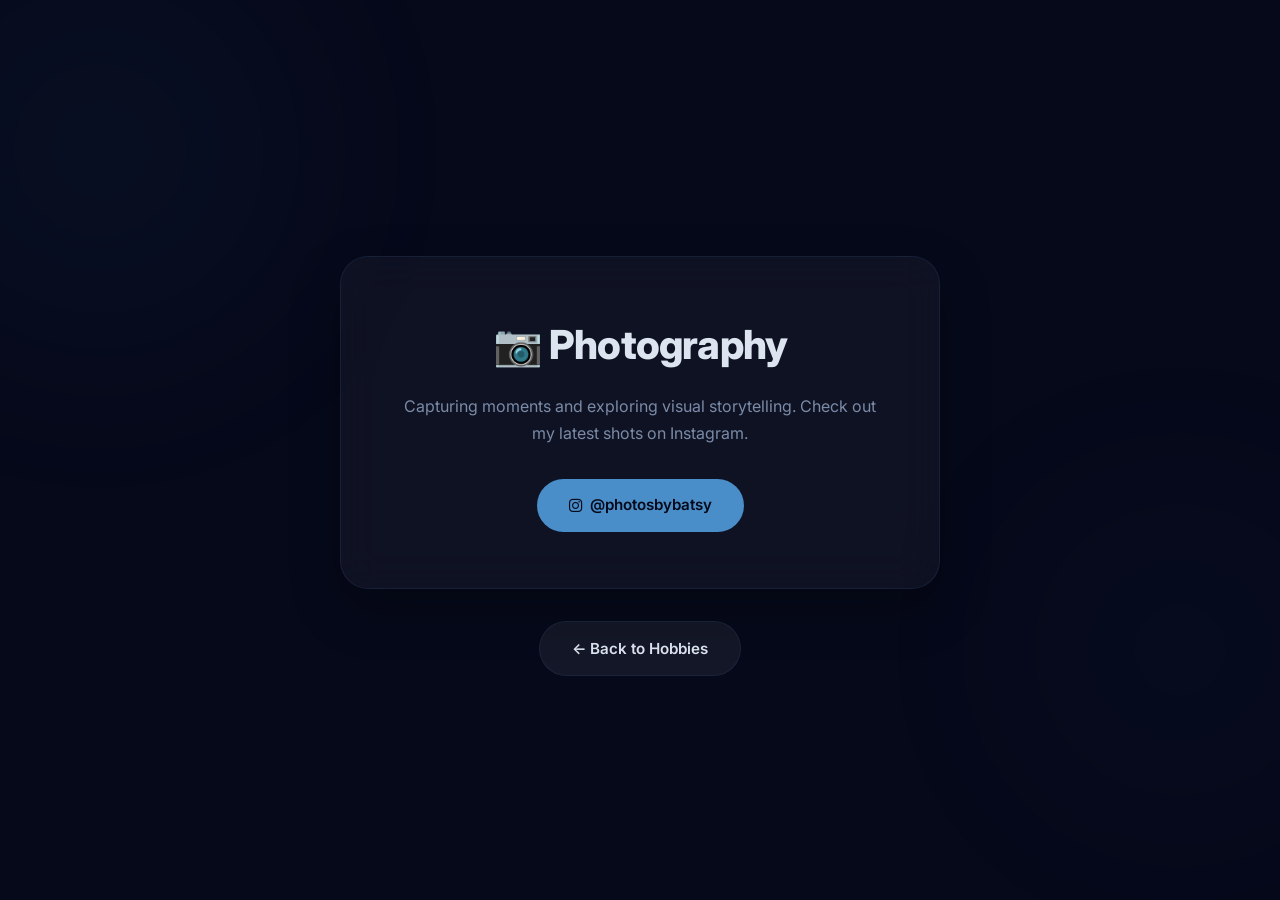
<file: photography.html>
<!DOCTYPE html>
<html lang="en">
<head>
    <meta charset="UTF-8">
    <meta name="viewport" content="width=device-width, initial-scale=1.0">
    <title>Photography | Taufiq Mustafizur Rahman</title>
    <link rel="preconnect" href="https://fonts.googleapis.com">
    <link rel="preconnect" href="https://fonts.gstatic.com" crossorigin>
    <link href="https://fonts.googleapis.com/css2?family=Fira+Code:wght@400;600;700&family=Inter:wght@300;400;500;600;700;800&display=swap" rel="stylesheet">
    <link rel="stylesheet" href="https://cdnjs.cloudflare.com/ajax/libs/font-awesome/6.4.0/css/all.min.css">
    <link rel="stylesheet" href="style.css">
    <style>
        .subpage-bg {
            position: fixed; top: 0; left: 0; width: 100vw; height: 100vh;
            background-image: url('https://images.unsplash.com/photo-1516035069371-29a1b244cc32?q=80&w=2000&auto=format&fit=crop');
            background-size: cover; background-position: center;
            opacity: 0.28; z-index: -2;
        }
        .subpage-content { min-height: 100vh; display: flex; align-items: center; justify-content: center; padding: 6rem 2rem 4rem; flex-direction: column; text-align: center; gap: 2rem; }
        .subpage-card { max-width: 600px; width: 100%; padding: 3.5rem; background: var(--bg-card); border: 1px solid var(--glass-border); border-radius: var(--radius-lg); backdrop-filter: blur(20px); -webkit-backdrop-filter: blur(20px); box-shadow: 0 20px 50px rgba(0,0,0,0.3); }
        .subpage-card h1 { font-size: 2.5rem; margin-bottom: 1rem; color: var(--text-primary); }
        .subpage-card p { color: var(--text-secondary); margin-bottom: 2rem; line-height: 1.7; }
    </style>
</head>
<body>
    <div class="glow-blob glow-blob-1"></div>
    <div class="glow-blob glow-blob-2"></div>
    <div class="subpage-bg"></div>
    <div class="subpage-content">
        <div class="subpage-card">
            <h1>📷 Photography</h1>
            <p>Capturing moments and exploring visual storytelling. Check out my latest shots on Instagram.</p>
            <a href="https://www.instagram.com/photosbybatsy/" class="btn-primary glow-btn" target="_blank"><i class="fa-brands fa-instagram"></i> @photosbybatsy</a>
        </div>
        <a href="hobbies.html" class="btn-secondary">← Back to Hobbies</a>
    </div>
</body>
</html>
</file>
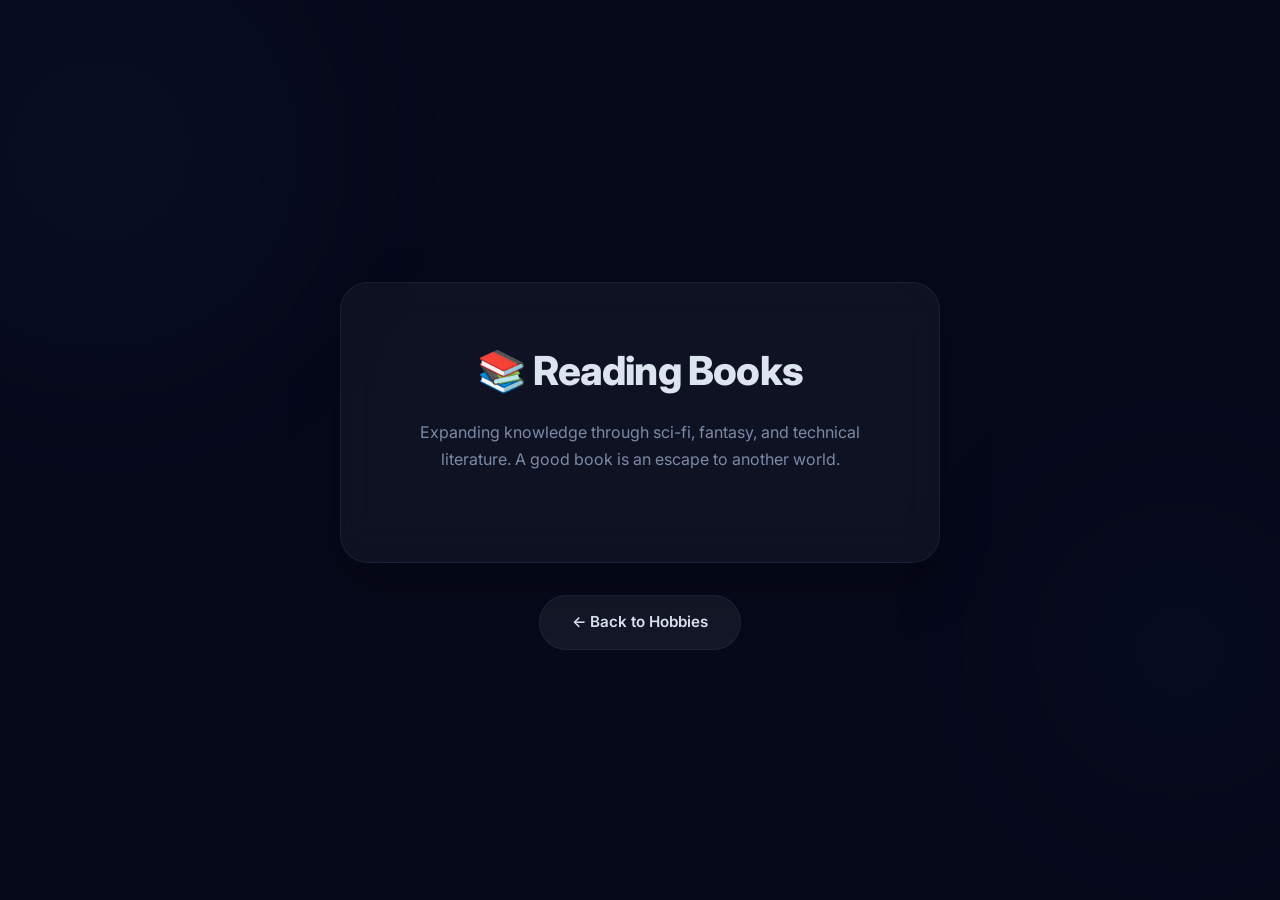
<file: reading.html>
<!DOCTYPE html>
<html lang="en">
<head>
    <meta charset="UTF-8">
    <meta name="viewport" content="width=device-width, initial-scale=1.0">
    <title>Reading | Taufiq Mustafizur Rahman</title>
    <link rel="preconnect" href="https://fonts.googleapis.com">
    <link rel="preconnect" href="https://fonts.gstatic.com" crossorigin>
    <link href="https://fonts.googleapis.com/css2?family=Fira+Code:wght@400;600;700&family=Inter:wght@300;400;500;600;700;800&display=swap" rel="stylesheet">
    <link rel="stylesheet" href="https://cdnjs.cloudflare.com/ajax/libs/font-awesome/6.4.0/css/all.min.css">
    <link rel="stylesheet" href="style.css">
    <style>
        .subpage-bg {
            position: fixed; top: 0; left: 0; width: 100vw; height: 100vh;
            background-image: url('https://images.unsplash.com/photo-1507842217343-583bb7270b66?q=80&w=2000&auto=format&fit=crop');
            background-size: cover; background-position: center;
            opacity: 0.28; z-index: -2;
        }
        .subpage-content { min-height: 100vh; display: flex; align-items: center; justify-content: center; padding: 6rem 2rem 4rem; flex-direction: column; text-align: center; gap: 2rem; }
        .subpage-card { max-width: 600px; width: 100%; padding: 3.5rem; background: var(--bg-card); border: 1px solid var(--glass-border); border-radius: var(--radius-lg); backdrop-filter: blur(20px); -webkit-backdrop-filter: blur(20px); box-shadow: 0 20px 50px rgba(0,0,0,0.3); }
        .subpage-card h1 { font-size: 2.5rem; margin-bottom: 1rem; color: var(--text-primary); }
        .subpage-card p { color: var(--text-secondary); margin-bottom: 2rem; line-height: 1.7; }
    </style>
</head>
<body>
    <div class="glow-blob glow-blob-1"></div>
    <div class="glow-blob glow-blob-2"></div>
    <div class="subpage-bg"></div>
    <div class="subpage-content">
        <div class="subpage-card">
            <h1>📚 Reading Books</h1>
            <p>Expanding knowledge through sci-fi, fantasy, and technical literature. A good book is an escape to another world.</p>
        </div>
        <a href="hobbies.html" class="btn-secondary">← Back to Hobbies</a>
    </div>
</body>
</html>
</file>
<file: style.css>
@font-face {
    font-family: 'Batman Forever';
    src: url('batman forever/batmfa__.ttf') format('truetype');
    font-weight: normal;
    font-style: normal;
}

:root {
    --bg-color: #06091a;
    --bg-card: rgba(255, 255, 255, 0.04);
    --bg-card-hover: rgba(255, 255, 255, 0.07);
    --text-primary: #dce4f0;
    --text-secondary: #7a8ba8;
    --text-muted: #4a5a78;
    --accent-cyan: #4a8ec9;
    --accent-purple: #3a6aa0;
    --accent-green: #5a9ad5;
    --accent-yellow: #6aafe0;
    --accent-pink: #3a6aa0;
    --glass-bg: rgba(60, 100, 160, 0.06);
    --glass-border: rgba(74, 142, 201, 0.12);
    --glass-border-hover: rgba(74, 142, 201, 0.25);
    --font-heading: 'Inter', sans-serif;
    --font-body: 'Inter', sans-serif;
    --font-mono: 'Fira Code', monospace;
    --radius-sm: 12px;
    --radius-md: 20px;
    --radius-lg: 28px;
    --radius-xl: 32px;
    --transition: all 0.35s cubic-bezier(0.4, 0, 0.2, 1);
}

* {
    margin: 0;
    padding: 0;
    box-sizing: border-box;
}

html {
    scroll-behavior: smooth;
}

body {
    font-family: var(--font-body);
    background-color: var(--bg-color);
    color: var(--text-primary);
    line-height: 1.6;
    overflow-x: hidden;
    position: relative;
}

/* ===== GOTHAM CITYSCAPE BACKGROUND ===== */
.gotham-bg {
    position: fixed;
    top: 0;
    left: 0;
    width: 100vw;
    height: 100vh;
    z-index: -3;
    pointer-events: none;
    overflow: hidden;
    background: linear-gradient(to bottom, #04061a 0%, #07102a 30%, #0b1535 70%, #0f1a40 100%);
}

.gotham-skyline {
    position: absolute;
    bottom: 0;
    left: 0;
    right: 0;
    height: 55%;
    background:
        /* Front row - darkest, tallest */
        linear-gradient(to bottom, #12141e 0%, #0e1018 100%) no-repeat 2% bottom / 4% 45%,
        linear-gradient(to bottom, #16182a 0%, #10121c 100%) no-repeat 7% bottom / 5% 62%,
        linear-gradient(to bottom, #131520 0%, #0f111a 100%) no-repeat 13% bottom / 3% 35%,
        linear-gradient(to bottom, #191b2e 0%, #12141e 100%) no-repeat 17% bottom / 6% 78%,
        linear-gradient(to bottom, #14162a 0%, #0e1018 100%) no-repeat 24% bottom / 4.5% 50%,
        linear-gradient(to bottom, #1a1c30 0%, #13152a 100%) no-repeat 29% bottom / 7% 85%,
        linear-gradient(to bottom, #12141e 0%, #0e1018 100%) no-repeat 37% bottom / 3.5% 40%,
        linear-gradient(to bottom, #17192c 0%, #11131e 100%) no-repeat 41% bottom / 5% 58%,
        linear-gradient(to bottom, #1c1e34 0%, #14162a 100%) no-repeat 47% bottom / 8% 92%,
        linear-gradient(to bottom, #13152a 0%, #0f111a 100%) no-repeat 56% bottom / 4% 48%,
        linear-gradient(to bottom, #18192e 0%, #12141e 100%) no-repeat 61% bottom / 6% 70%,
        linear-gradient(to bottom, #14162a 0%, #10121c 100%) no-repeat 68% bottom / 4% 52%,
        linear-gradient(to bottom, #1b1d32 0%, #13152a 100%) no-repeat 73% bottom / 7% 82%,
        linear-gradient(to bottom, #15172a 0%, #0f111a 100%) no-repeat 81% bottom / 5% 55%,
        linear-gradient(to bottom, #12141e 0%, #0e1018 100%) no-repeat 87% bottom / 3.5% 42%,
        linear-gradient(to bottom, #17192c 0%, #11131e 100%) no-repeat 91% bottom / 6% 65%,
        linear-gradient(to bottom, #14162a 0%, #0e1018 100%) no-repeat 97% bottom / 4% 50%;
    opacity: 1;
}

/* Building window lights */
.gotham-skyline::after {
    content: '';
    position: absolute;
    bottom: 0;
    left: 0;
    right: 0;
    height: 100%;
    background-image:
        radial-gradient(1px 1px at 8% 60%, rgba(120, 170, 230, 0.5) 50%, transparent 100%),
        radial-gradient(1px 1px at 18% 40%, rgba(120, 170, 230, 0.4) 50%, transparent 100%),
        radial-gradient(1px 1px at 19% 45%, rgba(120, 170, 230, 0.3) 50%, transparent 100%),
        radial-gradient(1px 1px at 30% 30%, rgba(120, 170, 230, 0.5) 50%, transparent 100%),
        radial-gradient(1px 1px at 31% 35%, rgba(120, 170, 230, 0.4) 50%, transparent 100%),
        radial-gradient(1px 1px at 48% 20%, rgba(120, 170, 230, 0.5) 50%, transparent 100%),
        radial-gradient(1px 1px at 49% 25%, rgba(120, 170, 230, 0.3) 50%, transparent 100%),
        radial-gradient(1px 1px at 49% 30%, rgba(120, 170, 230, 0.4) 50%, transparent 100%),
        radial-gradient(1px 1px at 62% 45%, rgba(120, 170, 230, 0.4) 50%, transparent 100%),
        radial-gradient(1px 1px at 74% 32%, rgba(120, 170, 230, 0.5) 50%, transparent 100%),
        radial-gradient(1px 1px at 75% 38%, rgba(120, 170, 230, 0.3) 50%, transparent 100%),
        radial-gradient(1px 1px at 92% 50%, rgba(120, 170, 230, 0.4) 50%, transparent 100%);
}

.gotham-fog {
    position: absolute;
    bottom: 0;
    left: 0;
    right: 0;
    height: 100%;
    background:
        radial-gradient(ellipse 120% 30% at 50% 100%, rgba(8, 6, 18, 0.9) 0%, transparent 60%),
        radial-gradient(ellipse 80% 40% at 20% 90%, rgba(74, 100, 180, 0.04) 0%, transparent 50%),
        radial-gradient(ellipse 80% 40% at 80% 85%, rgba(80, 60, 140, 0.03) 0%, transparent 50%);
    pointer-events: none;
}

/* ===== ANIMATED CLOUDS ===== */
.gotham-cloud {
    position: absolute;
    border-radius: 50%;
    background: radial-gradient(ellipse, rgba(50, 55, 90, 0.8) 0%, rgba(35, 40, 70, 0.4) 40%, transparent 70%);
    pointer-events: none;
}

.cloud-1 {
    width: 500px; height: 130px;
    top: 5%; left: -15%;
    animation: driftCloud 35s linear infinite;
}

.cloud-2 {
    width: 650px; height: 150px;
    top: 12%; left: -25%;
    opacity: 0.85;
    animation: driftCloud 50s 3s linear infinite;
}

.cloud-3 {
    width: 450px; height: 110px;
    top: 22%; left: -15%;
    opacity: 0.7;
    animation: driftCloud 40s 10s linear infinite;
}

.cloud-4 {
    width: 600px; height: 140px;
    top: 8%; left: -30%;
    opacity: 0.6;
    animation: driftCloud 55s 18s linear infinite;
}

.cloud-5 {
    width: 400px; height: 100px;
    top: 28%; left: -12%;
    opacity: 0.55;
    animation: driftCloud 42s 7s linear infinite;
}

@keyframes driftCloud {
    0%   { transform: translateX(0); }
    100% { transform: translateX(calc(100vw + 700px)); }
}

/* ===== SWEEPING SPOTLIGHTS ===== */
.spotlight {
    position: absolute;
    bottom: 0;
    width: 300px;
    height: 110%;
    pointer-events: none;
    background: linear-gradient(
        to top,
        rgba(140, 175, 240, 0.12) 0%,
        rgba(140, 175, 240, 0.05) 30%,
        rgba(140, 175, 240, 0.015) 60%,
        transparent 90%
    );
    /* Cone shape: narrow point at bottom center, wide spread at top */
    clip-path: polygon(50% 100%, 0% 0%, 100% 0%);
}

/* Spotlight 1 — pivots from bottom-left area */
.spotlight-1 {
    left: 15%;
    transform-origin: bottom center;
    animation: sweepBeam1 7s ease-in-out infinite;
}

/* Spotlight 2 — pivots from bottom-right area */
.spotlight-2 {
    right: 15%;
    transform-origin: bottom center;
    animation: sweepBeam2 9s 3s ease-in-out infinite;
    opacity: 0.8;
}

@keyframes sweepBeam1 {
    0%   { transform: rotate(-35deg); opacity: 0.3; }
    25%  { transform: rotate(-10deg); opacity: 0.8; }
    50%  { transform: rotate(20deg);  opacity: 0.6; }
    75%  { transform: rotate(-5deg);  opacity: 0.9; }
    100% { transform: rotate(-35deg); opacity: 0.3; }
}

@keyframes sweepBeam2 {
    0%   { transform: rotate(30deg);  opacity: 0.2; }
    30%  { transform: rotate(5deg);   opacity: 0.7; }
    60%  { transform: rotate(-25deg); opacity: 0.5; }
    80%  { transform: rotate(10deg);  opacity: 0.8; }
    100% { transform: rotate(30deg);  opacity: 0.2; }
}

/* ===== BAT SIGNAL at top ===== */
.bat-signal {
    position: absolute;
    top: 12%; left: 50%;
    transform: translateX(-50%);
    display: flex; align-items: center; justify-content: center;
    animation: batSignalPulse 4s ease-in-out infinite;
}

.bat-signal img {
    width: 250px; height: auto;
    filter: invert(1) sepia(1) saturate(3) hue-rotate(190deg) brightness(2)
           drop-shadow(0 0 15px rgba(150, 200, 255, 0.9))
           drop-shadow(0 0 35px rgba(130, 180, 255, 0.5))
           drop-shadow(0 0 70px rgba(110, 160, 240, 0.25));
    opacity: 0.85;
}

@keyframes batSignalPulse {
    0%, 100% { opacity: 0.7; transform: translateX(-50%) scale(1); }
    50%      { opacity: 1;   transform: translateX(-50%) scale(1.04); }
}

/* ===== ANIMATED BATS ===== */
.bat-container {
    position: fixed;
    top: 0;
    left: 0;
    width: 100vw;
    height: 100vh;
    z-index: -1;
    pointer-events: none;
    overflow: hidden;
}

.bat {
    position: absolute;
    font-size: 1rem;
    opacity: 0;
    animation-timing-function: linear;
    animation-iteration-count: infinite;
    filter: drop-shadow(0 0 3px rgba(0, 0, 0, 0.5));
}

.bat svg {
    fill: rgba(10, 18, 40, 0.95);
    width: 1em;
    height: 1em;
}

.bat-1 {
    animation: flyBat1 12s 0s infinite;
    font-size: 2.8rem;
}

.bat-2 {
    animation: flyBat2 15s 2s infinite;
    font-size: 2rem;
}

.bat-3 {
    animation: flyBat3 10s 4s infinite;
    font-size: 2.4rem;
}

.bat-4 {
    animation: flyBat4 18s 1s infinite;
    font-size: 1.6rem;
}

.bat-5 {
    animation: flyBat5 14s 6s infinite;
    font-size: 2.6rem;
}

.bat-6 {
    animation: flyBat6 11s 3s infinite;
    font-size: 1.8rem;
}

.bat-7 {
    animation: flyBat7 16s 5s infinite;
    font-size: 2.2rem;
}

.bat-8 {
    animation: flyBat8 13s 7s infinite;
    font-size: 1.4rem;
}

@keyframes flyBat1 {
    0% {
        left: -5%;
        top: 25%;
        opacity: 0;
        transform: scaleX(1);
    }

    5% {
        opacity: 0.6;
    }

    50% {
        top: 15%;
    }

    95% {
        opacity: 0.6;
    }

    100% {
        left: 105%;
        top: 20%;
        opacity: 0;
        transform: scaleX(1);
    }
}

@keyframes flyBat2 {
    0% {
        right: -5%;
        top: 35%;
        opacity: 0;
        transform: scaleX(-1);
        left: auto;
    }

    5% {
        opacity: 0.5;
    }

    50% {
        top: 28%;
    }

    95% {
        opacity: 0.5;
    }

    100% {
        right: 105%;
        top: 32%;
        opacity: 0;
        transform: scaleX(-1);
        left: auto;
    }
}

@keyframes flyBat3 {
    0% {
        left: -5%;
        top: 10%;
        opacity: 0;
        transform: scaleX(1) rotate(-5deg);
    }

    5% {
        opacity: 0.7;
    }

    30% {
        top: 18%;
    }

    70% {
        top: 8%;
    }

    95% {
        opacity: 0.7;
    }

    100% {
        left: 105%;
        top: 14%;
        opacity: 0;
        transform: scaleX(1) rotate(5deg);
    }
}

@keyframes flyBat4 {
    0% {
        left: 20%;
        top: -5%;
        opacity: 0;
    }

    5% {
        opacity: 0.4;
    }

    50% {
        left: 70%;
        top: 30%;
    }

    95% {
        opacity: 0.4;
    }

    100% {
        left: 110%;
        top: 50%;
        opacity: 0;
    }
}

@keyframes flyBat5 {
    0% {
        right: -5%;
        top: 45%;
        opacity: 0;
        transform: scaleX(-1);
        left: auto;
    }

    5% {
        opacity: 0.5;
    }

    40% {
        top: 35%;
    }

    80% {
        top: 42%;
    }

    95% {
        opacity: 0.5;
    }

    100% {
        right: 105%;
        top: 38%;
        opacity: 0;
        transform: scaleX(-1);
        left: auto;
    }
}

@keyframes flyBat6 {
    0% {
        left: -5%;
        top: 55%;
        opacity: 0;
    }

    5% {
        opacity: 0.4;
    }

    50% {
        top: 48%;
    }

    95% {
        opacity: 0.4;
    }

    100% {
        left: 105%;
        top: 52%;
        opacity: 0;
    }
}

@keyframes flyBat7 {
    0% {
        left: 80%;
        top: -5%;
        opacity: 0;
    }

    5% {
        opacity: 0.35;
    }

    50% {
        left: 30%;
        top: 25%;
    }

    95% {
        opacity: 0.35;
    }

    100% {
        left: -10%;
        top: 45%;
        opacity: 0;
    }
}

@keyframes flyBat8 {
    0% {
        left: -5%;
        top: 60%;
        opacity: 0;
        transform: rotate(-8deg);
    }

    5% {
        opacity: 0.3;
    }

    50% {
        top: 50%;
    }

    95% {
        opacity: 0.3;
    }

    100% {
        left: 105%;
        top: 55%;
        opacity: 0;
        transform: rotate(5deg);
    }
}

/* Wing flap animation */
.bat svg {
    animation: wingFlap 0.3s ease-in-out infinite alternate;
}

@keyframes wingFlap {
    0% {
        transform: scaleY(1);
    }

    100% {
        transform: scaleY(0.6);
    }
}

/* ===== CLICK BAT SWARM ===== */
.bat-swarm-container {
    position: fixed;
    top: 0;
    left: 0;
    width: 100vw;
    height: 100vh;
    z-index: 9999;
    pointer-events: none;
    overflow: hidden;
}

.swarm-bat {
    position: absolute;
    opacity: 0;
    pointer-events: none;
}

.swarm-bat svg {
    fill: rgba(8, 12, 30, 0.95);
    width: 1em;
    height: 1em;
    animation: wingFlap 0.15s ease-in-out infinite alternate;
}

/* ===== AMBIENT GLOW BLOBS ===== */
.glow-blob {
    position: fixed;
    border-radius: 50%;
    filter: blur(120px);
    opacity: 0.18;
    z-index: -1;
    pointer-events: none;
}

.glow-blob-1 {
    width: 500px;
    height: 500px;
    background: radial-gradient(circle, rgba(74, 142, 201, 0.6), transparent 70%);
    top: -100px;
    left: -150px;
}

.glow-blob-2 {
    width: 400px;
    height: 400px;
    background: radial-gradient(circle, rgba(58, 106, 160, 0.5), transparent 70%);
    top: 50%;
    right: -100px;
}

.glow-blob-3 {
    width: 350px;
    height: 350px;
    background: radial-gradient(circle, rgba(90, 154, 213, 0.4), transparent 70%);
    bottom: -80px;
    left: 30%;
}

/* ===== TYPOGRAPHY ===== */
h1,
h2,
h3 {
    font-family: var(--font-heading);
    font-weight: 800;
    letter-spacing: -0.02em;
}

.neon-green {
    color: var(--accent-green);
}

/* ===== GLASSMORPHISM UTILITY ===== */
.glassmorphism {
    background: var(--glass-bg);
    backdrop-filter: blur(20px);
    -webkit-backdrop-filter: blur(20px);
    border: 1px solid var(--glass-border);
    border-radius: var(--radius-lg);
}

/* ===== NAVIGATION ===== */
.navbar {
    position: fixed;
    top: 1.5rem;
    left: 50%;
    transform: translateX(-50%);
    z-index: 1000;
    padding: 0.6rem 1.2rem;
    background: rgba(10, 14, 26, 0.6);
    backdrop-filter: blur(20px);
    -webkit-backdrop-filter: blur(20px);
    border: 1px solid var(--glass-border);
    border-radius: 100px;
    transition: var(--transition);
    width: auto;
    max-width: 620px;
}

.nav-container {
    display: flex;
    justify-content: space-between;
    align-items: center;
    gap: 1rem;
}

.logo {
    font-family: var(--font-mono);
    font-size: 1.1rem;
    font-weight: 700;
    color: var(--accent-cyan);
    text-decoration: none;
    display: flex;
    align-items: center;
    gap: 0.4rem;
    white-space: nowrap;
}

.logo-text {
    color: var(--text-primary);
    font-weight: 600;
}

.nav-links {
    display: flex;
    list-style: none;
    gap: 0.3rem;
    align-items: center;
}

.nav-links a {
    color: var(--text-secondary);
    text-decoration: none;
    font-size: 0.85rem;
    font-weight: 500;
    transition: var(--transition);
    padding: 0.5rem 1rem;
    border-radius: 100px;
    position: relative;
}

.nav-links a:hover {
    color: var(--text-primary);
    background: rgba(255, 255, 255, 0.06);
}

.nav-links a:not(.btn-nav)::after {
    display: none;
}

.btn-nav {
    background: var(--accent-cyan) !important;
    color: var(--bg-color) !important;
    font-weight: 700 !important;
    padding: 0.5rem 1.2rem !important;
}

.btn-nav:hover {
    background: #3a7ab8 !important;
    box-shadow: 0 0 20px rgba(74, 142, 201, 0.3);
}

.hamburger {
    display: none;
    flex-direction: column;
    gap: 5px;
    cursor: pointer;
}

.hamburger span {
    width: 22px;
    height: 2px;
    background-color: var(--text-primary);
    transition: var(--transition);
    border-radius: 2px;
}

/* ===== BUTTONS ===== */
.btn-primary,
.btn-secondary {
    display: inline-flex;
    align-items: center;
    gap: 0.5rem;
    padding: 0.9rem 2rem;
    border-radius: 100px;
    text-decoration: none;
    font-family: var(--font-body);
    font-size: 0.95rem;
    font-weight: 600;
    transition: var(--transition);
    cursor: pointer;
    border: none;
}

.btn-primary {
    background: var(--accent-cyan);
    color: var(--bg-color);
}

.btn-primary:hover {
    background: #3a7ab8;
    box-shadow: 0 0 30px rgba(74, 142, 201, 0.3);
    transform: translateY(-2px);
}

.btn-secondary {
    background: rgba(255, 255, 255, 0.06);
    color: var(--text-primary);
    border: 1px solid var(--glass-border);
}

.btn-secondary:hover {
    background: rgba(255, 255, 255, 0.1);
    border-color: var(--glass-border-hover);
    transform: translateY(-2px);
}

.glow-btn {
    position: relative;
}

/* ===== HERO SOCIAL ICONS ===== */
.hero-socials {
    display: flex;
    align-items: center;
    gap: 0.8rem;
    margin-top: 1.5rem;
}

.hero-socials a {
    display: flex;
    align-items: center;
    justify-content: center;
    width: 36px;
    height: 36px;
    border-radius: 50%;
    background: rgba(255, 255, 255, 0.06);
    border: 1px solid rgba(74, 142, 201, 0.15);
    color: var(--text-secondary);
    font-size: 0.95rem;
    text-decoration: none;
    transition: var(--transition);
}

.hero-socials a:hover {
    color: var(--accent-cyan);
    background: rgba(74, 142, 201, 0.12);
    border-color: rgba(74, 142, 201, 0.35);
    transform: translateY(-2px);
    box-shadow: 0 4px 15px rgba(74, 142, 201, 0.2);
}

/* ===== MAIN LAYOUT ===== */
main {
    max-width: 1200px;
    margin: 0 auto;
    padding: 0 2rem;
}

.section {
    padding: 5rem 0;
}

.section-title {
    font-family: var(--font-heading);
    font-size: 2.5rem;
    font-weight: 800;
    color: var(--text-primary);
    margin-bottom: 3rem;
    position: relative;
    display: inline-flex;
    align-items: center;
    gap: 0.75rem;
}

.section-title::before {
    content: '';
    display: inline-block;
    width: 12px;
    height: 12px;
    background: var(--accent-cyan);
    border-radius: 50%;
    flex-shrink: 0;
}

.section-title::after {
    display: none;
}

/* ===== HERO SECTION ===== */
.hero {
    min-height: 100vh;
    display: flex;
    align-items: center;
    padding-top: 6rem;
}

.hero-content {
    display: flex;
    align-items: center;
    gap: 4rem;
    width: 100%;
}

.hero-image-container {
    flex: 1;
    display: flex;
    justify-content: center;
    position: relative;
}

.image-placeholder {
    width: 320px;
    height: 440px;
    border-radius: var(--radius-xl);
    position: relative;
    padding: 4px;
    background: linear-gradient(135deg, #0c1a3a, #4a8ec9, #2a4a7a, #0c1a3a);
    overflow: hidden;
    box-shadow: 0 0 30px rgba(74, 142, 201, 0.2), inset 0 0 20px rgba(0,0,0,0.3);
}

.glow-effect {
    position: absolute;
    inset: 0;
    border-radius: var(--radius-xl);
    box-shadow: 0 0 40px rgba(74, 142, 201, 0.15), 0 0 80px rgba(58, 106, 160, 0.08);
    pointer-events: none;
}

#profile-pic {
    width: 100%;
    height: 100%;
    border-radius: calc(var(--radius-xl) - 4px);
    object-fit: cover;
    object-position: center top;
    background-color: var(--bg-color);
}

.hero-text {
    flex: 1.3;
}

.greeting-name {
    font-family: 'Batman Forever', var(--font-heading), sans-serif;
    font-size: 4.8rem;
    line-height: 1.05;
    color: var(--text-primary);
    margin-bottom: 0.8rem;
    letter-spacing: 0.05em;
    text-shadow: none;
}

.hero-text .neon-green {
    font-family: var(--font-body);
    font-size: 1.1rem;
    font-weight: 500;
    color: var(--accent-cyan);
    letter-spacing: 0.05em;
    text-transform: uppercase;
}

.title {
    font-size: 3.5rem;
    line-height: 1.1;
    margin-bottom: 1.5rem;
}

.greeting {
    font-size: 1rem;
    color: var(--accent-green);
    margin-bottom: 1rem;
}

.description {
    font-size: 1.1rem;
    color: var(--text-secondary);
    margin-bottom: 2rem;
    max-width: 500px;
}

.cursor {
    display: inline-block;
    width: 10px;
    background-color: var(--accent-cyan);
    animation: blink 1s step-end infinite;
}

@keyframes blink {

    0%,
    100% {
        opacity: 1;
    }

    50% {
        opacity: 0;
    }
}

.hero-buttons {
    display: flex;
    gap: 1rem;
    margin-top: 0.5rem;
}

/* ===== PROJECTS (BENTO GRID) ===== */
.projects-grid {
    display: grid;
    grid-template-columns: repeat(auto-fill, minmax(320px, 1fr));
    gap: 1.5rem;
}

.card {
    padding: 2.5rem;
    transition: var(--transition);
    display: flex;
    flex-direction: column;
    border-radius: var(--radius-lg);
    background: var(--bg-card);
    border: 1px solid var(--glass-border);
    backdrop-filter: blur(16px);
    -webkit-backdrop-filter: blur(16px);
    position: relative;
    overflow: hidden;
}

.card::before {
    content: '';
    position: absolute;
    top: 0;
    left: 0;
    right: 0;
    height: 3px;
    background: linear-gradient(90deg, #4a8ec9, #2a4a7a);
    opacity: 0;
    transition: var(--transition);
}

.card:hover {
    transform: translateY(-6px);
    background: var(--bg-card-hover);
    border-color: var(--glass-border-hover);
    box-shadow: 0 20px 40px rgba(0, 0, 0, 0.3);
}

.card:hover::before {
    opacity: 1;
}

.card-icon {
    font-family: var(--font-mono);
    font-size: 2rem;
    color: var(--accent-green);
    margin-bottom: 1rem;
}

.card h3 {
    font-size: 1.4rem;
    font-weight: 700;
    margin-bottom: 0.8rem;
    color: var(--text-primary);
}

.card p {
    color: var(--text-secondary);
    margin-bottom: 1.5rem;
    flex-grow: 1;
    font-size: 0.95rem;
    line-height: 1.7;
}

.tags {
    display: flex;
    gap: 0.5rem;
    margin-bottom: 1.5rem;
    flex-wrap: wrap;
}

.tags span {
    font-family: var(--font-mono);
    font-size: 0.75rem;
    padding: 0.3rem 0.9rem;
    background: rgba(34, 211, 238, 0.1);
    color: var(--accent-cyan);
    border-radius: 100px;
    border: 1px solid rgba(34, 211, 238, 0.15);
}

.card-link {
    color: var(--text-primary);
    text-decoration: none;
    font-family: var(--font-body);
    font-size: 0.9rem;
    font-weight: 600;
    transition: var(--transition);
    align-self: flex-start;
    display: inline-flex;
    align-items: center;
    gap: 0.4rem;
}

.card-link:hover {
    color: var(--accent-cyan);
}

/* ===== HOBBIES SECTION ===== */
.hobbies-grid {
    display: grid;
    grid-template-columns: repeat(auto-fill, minmax(180px, 1fr));
    gap: 1.5rem;
}

.hobby-card {
    background: var(--bg-card);
    border: 1px solid var(--glass-border);
    border-radius: var(--radius-md);
    padding: 2rem 1.5rem;
    text-align: center;
    transition: var(--transition);
    text-decoration: none;
    display: block;
    backdrop-filter: blur(16px);
    -webkit-backdrop-filter: blur(16px);
    position: relative;
    overflow: hidden;
}

.hobby-card::after {
    content: '→';
    position: absolute;
    top: 1rem;
    right: 1rem;
    font-size: 1rem;
    color: var(--text-muted);
    opacity: 0;
    transform: translateX(-5px);
    transition: var(--transition);
}

.hobby-card:hover::after {
    opacity: 1;
    transform: translateX(0);
}

.hobby-card:hover {
    background: var(--bg-card-hover);
    border-color: var(--glass-border-hover);
    transform: translateY(-5px);
    box-shadow: 0 15px 30px rgba(0, 0, 0, 0.2);
}

.hobby-icon {
    font-size: 2.8rem;
    margin-bottom: 1rem;
}

.hobby-card h3 {
    font-size: 1.1rem;
    font-weight: 700;
    margin-bottom: 0.4rem;
    color: var(--text-primary);
}

.hobby-card p {
    font-size: 0.85rem;
    color: var(--text-secondary);
    line-height: 1.5;
}

/* ===== CONTACT SECTION ===== */
.contact-container {
    display: flex;
    gap: 3rem;
    padding: 3rem;
    border-radius: var(--radius-lg);
    background: var(--bg-card);
    border: 1px solid var(--glass-border);
    backdrop-filter: blur(16px);
    -webkit-backdrop-filter: blur(16px);
}

.contact-info {
    flex: 1;
}

.contact-info p {
    color: var(--text-secondary);
    margin-bottom: 2rem;
    line-height: 1.7;
}

.social-links {
    display: flex;
    gap: 0.8rem;
    flex-wrap: wrap;
}

.social-icon {
    display: inline-flex;
    align-items: center;
    gap: 0.5rem;
    padding: 0.7rem 1.3rem;
    border: 1px solid var(--glass-border);
    border-radius: 100px;
    color: var(--text-secondary);
    text-decoration: none;
    font-family: var(--font-body);
    font-size: 0.85rem;
    font-weight: 500;
    transition: var(--transition);
}

.social-icon i {
    font-size: 1rem;
}

.social-icon:hover {
    border-color: var(--accent-cyan);
    color: var(--accent-cyan);
    background: rgba(34, 211, 238, 0.06);
    box-shadow: 0 0 15px rgba(34, 211, 238, 0.1);
    transform: translateY(-2px);
}

.contact-form {
    flex: 1;
    display: flex;
    flex-direction: column;
    gap: 1.2rem;
}

.form-group input,
.form-group textarea {
    width: 100%;
    padding: 1rem 1.2rem;
    background: rgba(255, 255, 255, 0.04);
    border: 1px solid var(--glass-border);
    border-radius: var(--radius-sm);
    color: var(--text-primary);
    font-family: var(--font-body);
    font-size: 0.95rem;
    transition: var(--transition);
}

.form-group input::placeholder,
.form-group textarea::placeholder {
    color: var(--text-muted);
}

.form-group input:focus,
.form-group textarea:focus {
    outline: none;
    border-color: var(--accent-cyan);
    background: rgba(34, 211, 238, 0.03);
    box-shadow: 0 0 15px rgba(34, 211, 238, 0.08);
}

/* ===== FOOTER ===== */
footer {
    text-align: center;
    padding: 3rem 2rem;
    border-top: 1px solid var(--glass-border);
    margin-top: 4rem;
    font-family: var(--font-body);
    font-size: 0.9rem;
    color: var(--text-muted);
}

/* ===== MOBILE RESPONSIVENESS ===== */
@media (max-width: 900px) {
    .hero-content {
        flex-direction: column;
        text-align: center;
        gap: 2.5rem;
    }

    .hero-text {
        display: flex;
        flex-direction: column;
        align-items: center;
    }

    .greeting-name {
        font-size: 3rem;
    }

    .description {
        text-align: center;
    }

    .title {
        font-size: 2.5rem;
    }

    .contact-container {
        flex-direction: column;
        padding: 2rem;
    }

    .image-placeholder {
        width: 260px;
        height: 260px;
    }

    .section-title {
        font-size: 2rem;
    }
}

@media (max-width: 768px) {
    .navbar {
        left: 1rem;
        right: 1rem;
        transform: none;
        max-width: none;
        width: auto;
    }

    .hamburger {
        display: flex;
        z-index: 1001;
    }

    .nav-links {
        position: fixed;
        top: 0;
        right: -100%;
        width: 70%;
        height: 100vh;
        background: rgba(10, 14, 26, 0.95);
        backdrop-filter: blur(25px);
        -webkit-backdrop-filter: blur(25px);
        flex-direction: column;
        justify-content: center;
        transition: right 0.4s cubic-bezier(0.4, 0, 0.2, 1);
        border-left: 1px solid var(--glass-border);
        border-radius: 0;
        gap: 0;
    }

    .nav-links.active {
        right: 0;
    }

    .nav-links li {
        margin: 0.8rem 0;
    }

    .nav-links a {
        font-size: 1.1rem;
        padding: 0.8rem 2rem;
    }

    .hamburger.active span:nth-child(1) {
        transform: translateY(7px) rotate(45deg);
    }

    .hamburger.active span:nth-child(2) {
        opacity: 0;
    }

    .hamburger.active span:nth-child(3) {
        transform: translateY(-7px) rotate(-45deg);
    }

    .hero-buttons {
        flex-direction: column;
        width: 100%;
        align-items: center;
    }

    .btn-primary,
    .btn-secondary {
        width: 100%;
        justify-content: center;
        max-width: 280px;
    }

    .projects-grid {
        grid-template-columns: 1fr;
    }

    .hobbies-grid {
        grid-template-columns: repeat(2, 1fr);
    }

    .greeting-name {
        font-size: 2.4rem;
    }
}

@media (max-width: 480px) {
    main {
        padding: 0 1rem;
    }

    .hobbies-grid {
        grid-template-columns: repeat(2, 1fr);
        gap: 1rem;
    }

    .hobby-card {
        padding: 1.5rem 1rem;
    }

    .card {
        padding: 2rem 1.5rem;
    }

    .greeting-name {
        font-size: 2rem;
    }
}
</file>
